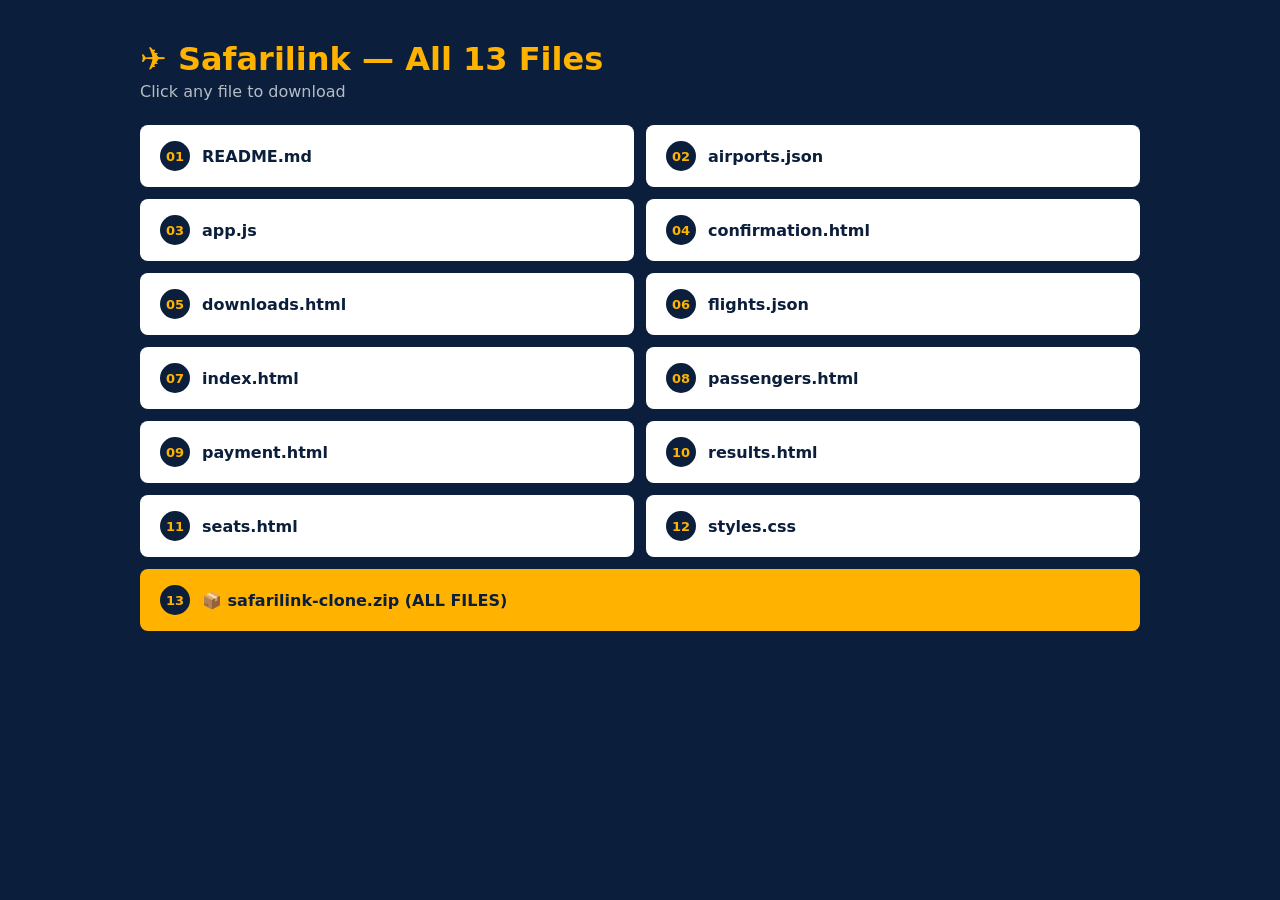
<file: downloads.html>
<!doctype html><html><head><meta charset="utf-8"><title>Safarilink — All Files</title>
<style>
body{font-family:system-ui,sans-serif;background:#0b1e3b;color:#fff;padding:40px;max-width:1000px;margin:auto}
h1{color:#ffb300;margin:0 0 4px}
.sub{opacity:.7;margin-bottom:24px}
.grid{display:grid;grid-template-columns:1fr 1fr;gap:12px}
a{display:flex;align-items:center;gap:12px;padding:14px 18px;background:#fff;color:#0b1e3b;border-radius:8px;text-decoration:none;font-weight:600;border:2px solid transparent;transition:.15s}
a:hover{border-color:#ffb300;transform:translateY(-1px)}
.n{background:#0b1e3b;color:#ffb300;width:30px;height:30px;border-radius:50%;display:inline-flex;align-items:center;justify-content:center;font-size:13px;font-weight:700}
a[style*="ffb300"] .n{background:#0b1e3b;color:#ffb300}
</style></head><body>
<h1>✈ Safarilink — All 13 Files</h1>
<div class="sub">Click any file to download</div>
<div class="grid"><a href="README.md" download><span class="n">01</span>README.md</a><a href="airports.json" download><span class="n">02</span>airports.json</a><a href="app.js" download><span class="n">03</span>app.js</a><a href="confirmation.html" download><span class="n">04</span>confirmation.html</a><a href="downloads.html" download><span class="n">05</span>downloads.html</a><a href="flights.json" download><span class="n">06</span>flights.json</a><a href="index.html" download><span class="n">07</span>index.html</a><a href="passengers.html" download><span class="n">08</span>passengers.html</a><a href="payment.html" download><span class="n">09</span>payment.html</a><a href="results.html" download><span class="n">10</span>results.html</a><a href="seats.html" download><span class="n">11</span>seats.html</a><a href="styles.css" download><span class="n">12</span>styles.css</a><a href="safarilink-clone.zip" download style="grid-column:1/-1;background:#ffb300;color:#0b1e3b"><span class="n">13</span>📦 safarilink-clone.zip (ALL FILES)</a></div>
</body></html>
</file>
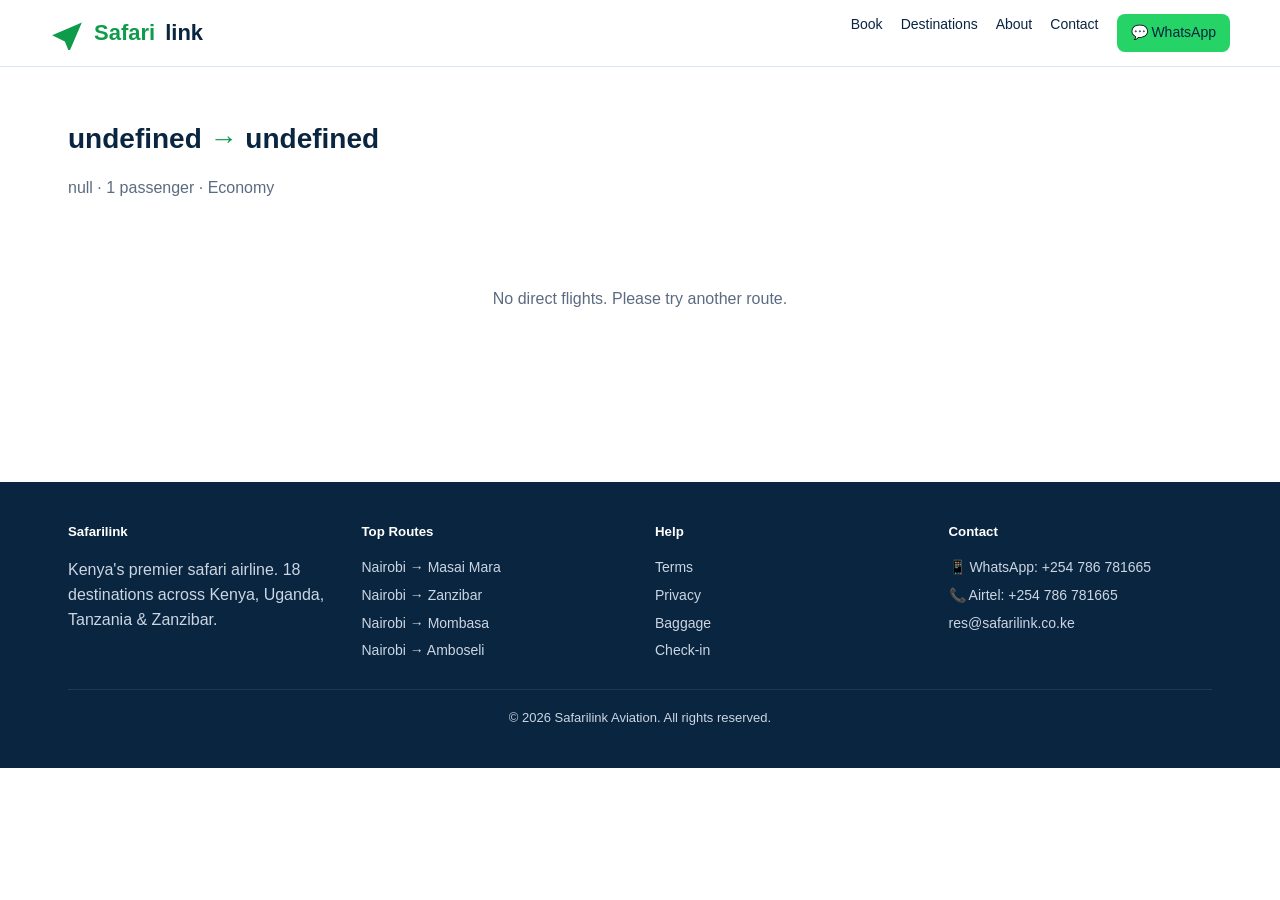
<file: results.html>
<!DOCTYPE html><html lang="en"><head><meta charset="UTF-8"><meta name="viewport" content="width=device-width,initial-scale=1"><title>Flight Results — Safarilink</title><link rel="stylesheet" href="styles.css"></head>
<body data-page="results"><header class="site"><div class="container nav">
  <a href="index.html" class="logo"><svg viewBox="0 0 32 32" fill="currentColor"><path d="M2 18l28-12-12 28-4-10-12-6z"/></svg> Safari<b>link</b></a>
  <nav class="nav-links">
    <a href="index.html">Book</a><a href="index.html#destinations">Destinations</a>
    <a href="index.html#about">About</a><a href="index.html#contact">Contact</a>
    <a href="https://wa.me/254786781665" class="btn btn-wa" style="padding:8px 14px">💬 WhatsApp</a>
  </nav>
</div></header>
<section><div class="container">
  <h1 class="section-title" id="routeHead">Loading…</h1>
  <p class="section-sub" id="routeSub"></p>
  <div id="flightList"></div>
</div></section>
<footer class="site"><div class="container">
  <div class="cols">
    <div><h5>Safarilink</h5><p>Kenya's premier safari airline. 18 destinations across Kenya, Uganda, Tanzania & Zanzibar.</p></div>
    <div><h5>Top Routes</h5><a href="results.html?o=WIL&d=MRE&pax=1&cls=Y&trip=ow">Nairobi → Masai Mara</a><a href="results.html?o=WIL&d=ZNZ&pax=1&cls=Y&trip=ow">Nairobi → Zanzibar</a><a href="results.html?o=WIL&d=MBA&pax=1&cls=Y&trip=ow">Nairobi → Mombasa</a><a href="results.html?o=WIL&d=KEU&pax=1&cls=Y&trip=ow">Nairobi → Amboseli</a></div>
    <div><h5>Help</h5><a href="#">Terms</a><a href="#">Privacy</a><a href="#">Baggage</a><a href="#">Check-in</a></div>
    <div id="contact"><h5>Contact</h5><a href="https://wa.me/254786781665">📱 WhatsApp: +254 786 781665</a><a href="tel:+254786781665">📞 Airtel: +254 786 781665</a><a href="mailto:res@safarilink.co.ke">res@safarilink.co.ke</a></div>
  </div>
  <div class="foot-bottom">© 2026 Safarilink Aviation. All rights reserved.</div>
</div></footer><script src="app.js"></script></body></html>
</file>
<file: styles.css>
:root{--bg:#fff;--ink:#0a2540;--muted:#5b6b80;--accent:#0e9c4a;--accent2:#0a7a3a;--gold:#e9b949;--panel:#f5f8fb;--border:#dde6ee;--danger:#d94545}
*{box-sizing:border-box}body,html{margin:0;padding:0;font-family:'Segoe UI',Arial,sans-serif;color:var(--ink);background:var(--bg);line-height:1.55}
a{color:inherit;text-decoration:none}.container{max-width:1180px;margin:0 auto;padding:0 18px}
header.site{background:#fff;border-bottom:1px solid var(--border);position:sticky;top:0;z-index:50}
.nav{display:flex;align-items:center;gap:20px;padding:14px 0}
.logo{display:flex;align-items:center;gap:10px;font-weight:800;font-size:22px;color:var(--accent)}
.logo b{color:var(--ink)}.logo svg{width:34px;height:34px}
.nav-links{display:flex;gap:18px;margin-left:auto;flex-wrap:wrap}
.nav-links a{color:var(--ink);font-weight:500;font-size:14px}.nav-links a:hover{color:var(--accent)}
.btn{display:inline-block;padding:11px 22px;border-radius:8px;border:none;cursor:pointer;font-weight:700;font-size:14px;transition:.2s}
.btn-primary{background:var(--accent);color:#fff}.btn-primary:hover{background:var(--accent2)}
.btn-outline{background:transparent;border:2px solid var(--accent);color:var(--accent)}
.btn-outline:hover{background:var(--accent);color:#fff}
.btn-gold{background:var(--gold);color:#1a1a1a}.btn-wa{background:#25d366;color:#fff}.btn-block{display:block;width:100%}
.hero{background:linear-gradient(rgba(10,37,64,.55),rgba(10,37,64,.45)),url('https://images.unsplash.com/photo-1547036967-23d11aacaee0?w=1600') center/cover;color:#fff;padding:60px 0 110px}
.hero h1{font-size:42px;margin:0 0 8px;font-weight:800}.hero p{font-size:18px;opacity:.95;margin-bottom:20px}
.search-card{background:#fff;border-radius:14px;padding:22px;box-shadow:0 18px 50px rgba(0,0,0,.18);margin-top:-60px;position:relative;z-index:5;color:var(--ink)}
.search-tabs{display:flex;gap:10px;margin-bottom:14px}.tab{padding:8px 18px;border-radius:20px;background:var(--panel);cursor:pointer;font-weight:600;font-size:13px;border:1px solid transparent}
.tab.active{background:var(--accent);color:#fff}
.search-grid{display:grid;grid-template-columns:2fr 2fr 1.4fr 1.4fr 1fr auto;gap:10px;align-items:end}
@media(max-width:900px){.search-grid{grid-template-columns:1fr 1fr}}
.field{display:flex;flex-direction:column;gap:4px}.field label{font-size:12px;color:var(--muted);font-weight:600;text-transform:uppercase;letter-spacing:.5px}
.field input,.field select{padding:11px 13px;border:1px solid var(--border);border-radius:8px;font-size:15px;background:#fff;outline:none;color:var(--ink)}
.field input:focus,.field select:focus{border-color:var(--accent)}
section{padding:50px 0}.section-title{font-size:28px;margin:0 0 6px;font-weight:800}.section-sub{color:var(--muted);margin-bottom:26px}
.dest-grid{display:grid;grid-template-columns:repeat(auto-fill,minmax(220px,1fr));gap:18px}
.dest-card{border-radius:12px;overflow:hidden;background:#fff;border:1px solid var(--border);transition:.25s;cursor:pointer}
.dest-card:hover{transform:translateY(-4px);box-shadow:0 14px 32px rgba(0,0,0,.12)}
.dest-card img{width:100%;height:160px;object-fit:cover}.dest-card .body{padding:14px}.dest-card h4{margin:0 0 4px}.dest-card .from{color:var(--accent);font-weight:700;font-size:13px}
.flight-row{background:#fff;border:1px solid var(--border);border-radius:12px;padding:18px;margin-bottom:14px;display:grid;grid-template-columns:1fr 2fr 1fr auto;gap:18px;align-items:center}
@media(max-width:800px){.flight-row{grid-template-columns:1fr}}
.fr-airline{font-weight:700}.fr-airline small{color:var(--muted);font-weight:400;display:block}
.fr-times{display:flex;align-items:center;gap:12px;font-size:18px;font-weight:700}.fr-times .line{flex:1;height:1px;background:var(--border);position:relative}.fr-times .line::after{content:'✈';position:absolute;right:0;top:-10px;color:var(--accent)}
.fr-times small{color:var(--muted);font-weight:500;display:block;font-size:12px}
.fr-price{text-align:right}.fr-price .amount{font-size:24px;font-weight:800;color:var(--accent)}
.empty{text-align:center;padding:60px 0;color:var(--muted)}
.steps{display:flex;justify-content:center;gap:0;margin:0 0 30px}
.step{flex:1;text-align:center;padding:14px;position:relative;color:var(--muted);font-weight:600;font-size:13px;background:var(--panel);border-right:2px solid #fff}
.step.active{background:var(--accent);color:#fff}.step.done{background:#cfeedd;color:var(--accent2)}
.panel{background:var(--panel);border-radius:12px;padding:22px;border:1px solid var(--border);margin-bottom:18px}
.summary{background:#fff;border:1px solid var(--border);border-radius:12px;padding:20px;position:sticky;top:90px}
.summary h3{margin-top:0}.row{display:flex;justify-content:space-between;padding:6px 0;color:var(--muted)}.row.total{border-top:1px solid var(--border);margin-top:8px;padding-top:10px;font-size:20px;font-weight:800;color:var(--ink)}
.form-grid{display:grid;grid-template-columns:1fr 1fr;gap:14px}@media(max-width:700px){.form-grid{grid-template-columns:1fr}}
.form-grid .full{grid-column:1/-1}
.field textarea{padding:11px 13px;border:1px solid var(--border);border-radius:8px;font-size:14px;font-family:inherit}
.cabin{max-width:560px;margin:0 auto;background:#fff;border:1px solid var(--border);border-radius:14px;padding:20px}
.plane-head{text-align:center;padding:10px;border-bottom:2px dashed var(--border);margin-bottom:14px;color:var(--muted);font-size:13px}
.rows{display:flex;flex-direction:column;gap:8px}
.seat-row{display:grid;grid-template-columns:30px 1fr 1fr 30px 1fr 1fr;gap:6px;align-items:center}
.row-num{text-align:center;color:var(--muted);font-size:12px;font-weight:700}
.aisle{}
.seat{aspect-ratio:1/1;border-radius:8px 8px 4px 4px;background:#dfe7ef;border:2px solid transparent;cursor:pointer;display:flex;align-items:center;justify-content:center;font-size:11px;font-weight:700;color:#5b6b80;transition:.15s;user-select:none}
.seat:hover{background:#b6e6c8}.seat.selected{background:var(--accent);color:#fff;border-color:var(--accent2)}
.seat.taken{background:#aab4be;color:#666;cursor:not-allowed;opacity:.5}
.seat.premium{background:#fde6a8}.seat.premium:hover{background:#f6cf66}.seat.premium.selected{background:var(--gold);color:#000}
.legend{display:flex;gap:14px;flex-wrap:wrap;justify-content:center;margin-top:14px;font-size:12px;color:var(--muted)}
.legend span{display:inline-flex;align-items:center;gap:6px}.legend i{width:16px;height:16px;border-radius:4px;display:inline-block}
.pay-method{border:2px solid var(--border);border-radius:10px;padding:16px;cursor:pointer;display:flex;align-items:center;gap:14px;margin-bottom:10px;transition:.2s}
.pay-method:hover{border-color:var(--accent)}.pay-method.active{border-color:var(--accent);background:#f0fff6}
.pay-method img{width:54px;height:38px;object-fit:contain;background:#fff;border-radius:6px;padding:2px;border:1px solid var(--border)}
.pay-method .pm-title{font-weight:700}.pay-method .pm-sub{color:var(--muted);font-size:13px}
.alert{background:#fff8e1;border-left:4px solid var(--gold);padding:12px 16px;border-radius:6px;margin:10px 0;font-size:14px}
.success{background:#e3f9ec;border-left:4px solid var(--accent);padding:14px 18px;border-radius:6px}
footer.site{background:#0a2540;color:#cbd6e2;padding:40px 0;margin-top:60px}
footer h5{color:#fff;margin:0 0 12px}footer a{display:block;color:#cbd6e2;padding:3px 0;font-size:14px}footer a:hover{color:var(--gold)}
footer .cols{display:grid;grid-template-columns:repeat(auto-fit,minmax(180px,1fr));gap:30px}
.foot-bottom{text-align:center;border-top:1px solid #1a3a5c;margin-top:24px;padding-top:18px;font-size:13px}
.toast{position:fixed;bottom:20px;right:20px;background:var(--accent);color:#fff;padding:14px 20px;border-radius:10px;font-weight:700;box-shadow:0 10px 22px rgba(0,0,0,.25);z-index:200}
</file>
